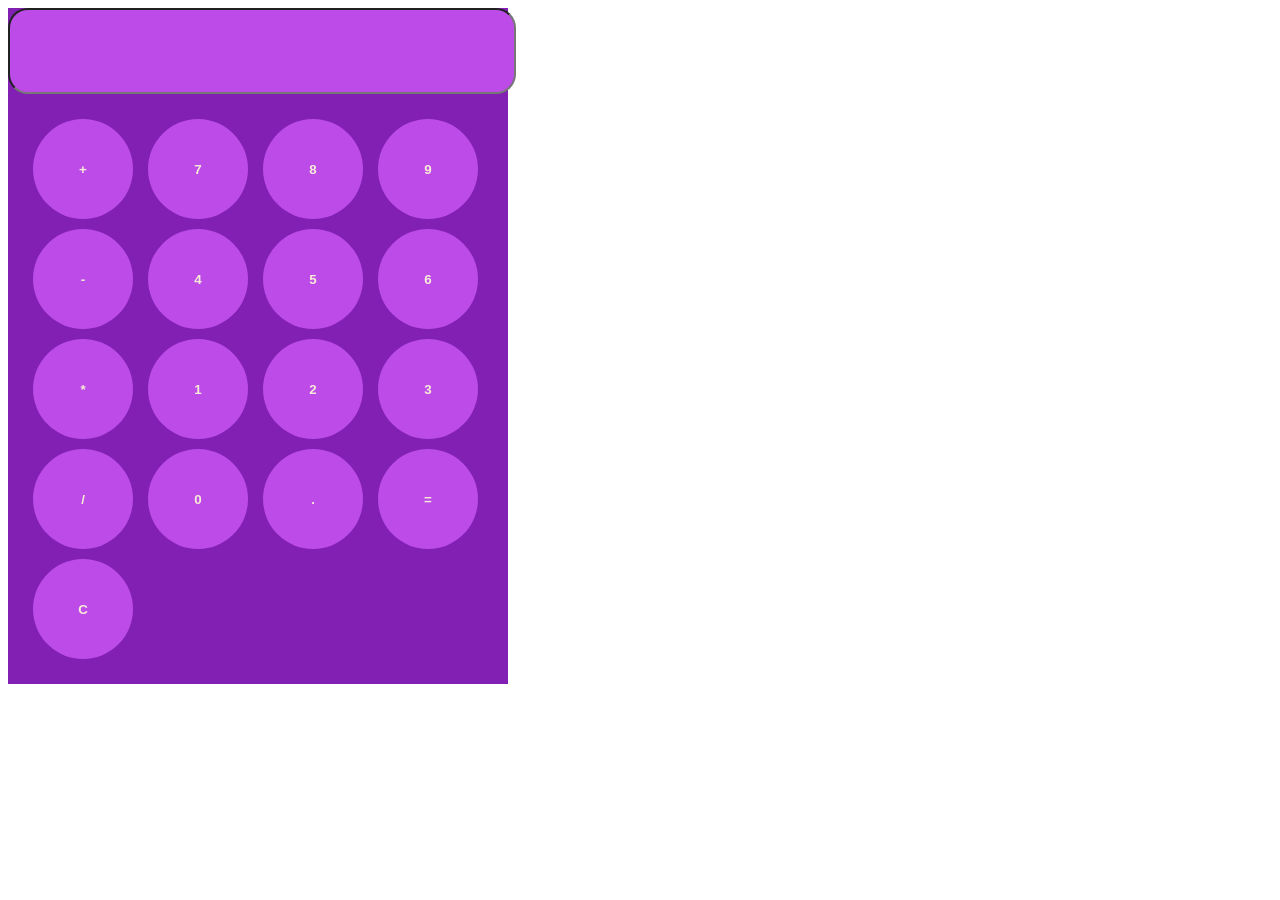
<file: Calculator/index.html>
<!DOCTYPE html>
<html lang="en">
<head>
    <meta charset="UTF-8">
    <meta name="viewport" content="width=device-width, initial-scale=1.0">
    <title>Document</title>
    <link rel="stylesheet" href="style.css"
</head>
<body>
    <div class="whole">
        <input readonly id="display">
        <div id="keys">
            <button onclick="appendtodisplay('+')">+</button>
            <button onclick="appendtodisplay('7')">7</button>
            <button onclick="appendtodisplay('8')">8</button>
            <button onclick="appendtodisplay('9')" >9</button>
            <button onclick="appendtodisplay('-')" >-</button>
            <button onclick="appendtodisplay('4')">4</button>
            <button onclick="appendtodisplay('5')">5</button>
            <button onclick="appendtodisplay('6')">6</button>
            <button onclick="appendtodisplay('*')">*</button>
            <button onclick="appendtodisplay('1')">1</button>
            <button onclick="appendtodisplay('2')">2</button>
            <button onclick="appendtodisplay('3')">3</button>
            <button onclick="appendtodisplay('/')">/</button>
            <button onclick="appendtodisplay('0')">0</button>
            <button onclick="appendtodisplay('.')">.</button>
            <button onclick="calculate()">=</button>
            <button onclinck="cleardisplay()">C</button>

        </div>

    </div>


    <script src="index.js"></script>
</body>
</html>
</file>
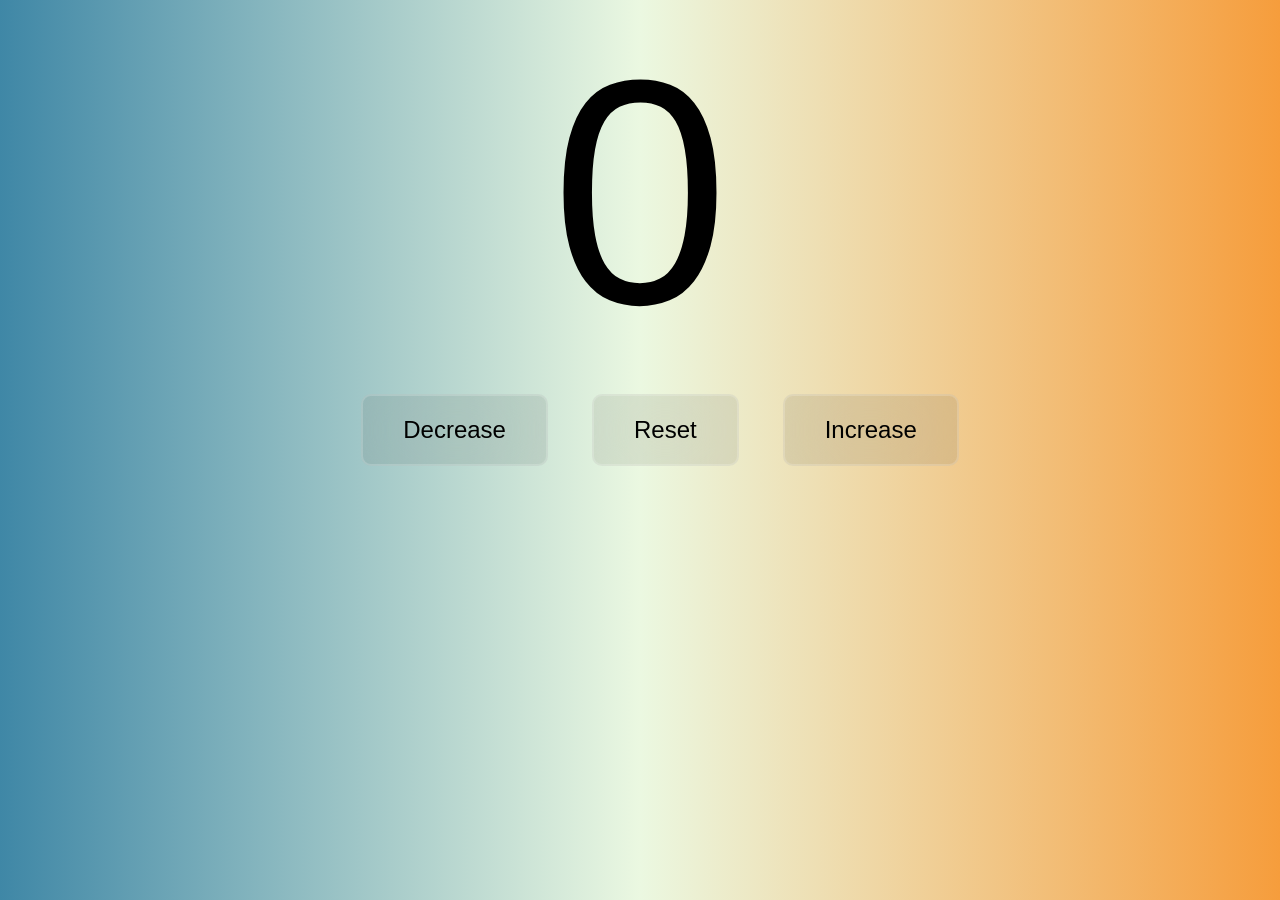
<file: counter-program/index.html>
<!DOCTYPE html>
<html lang="en">
<head>
    <meta charset="UTF-8">
    <meta name="viewport" content="width=device-width, initial-scale=1.0">
    <title>counter program</title>
</head>
<link rel="stylesheet" href="style.css">
<body class="body">
</div>
    <div class="whole">
        <label id="countlabel">0</label><br>
         <div id="btncont"> 
            <button id="decreasebtn" class="bttn"> Decrease</button>
            <button id="resetbtn" class="bttn"> Reset</button>
            <button id="increasebtn" class="bttn"> Increase</button>

        </div>
    </div>

    <script src="index.js"></script>
</body>
</html>
</file>
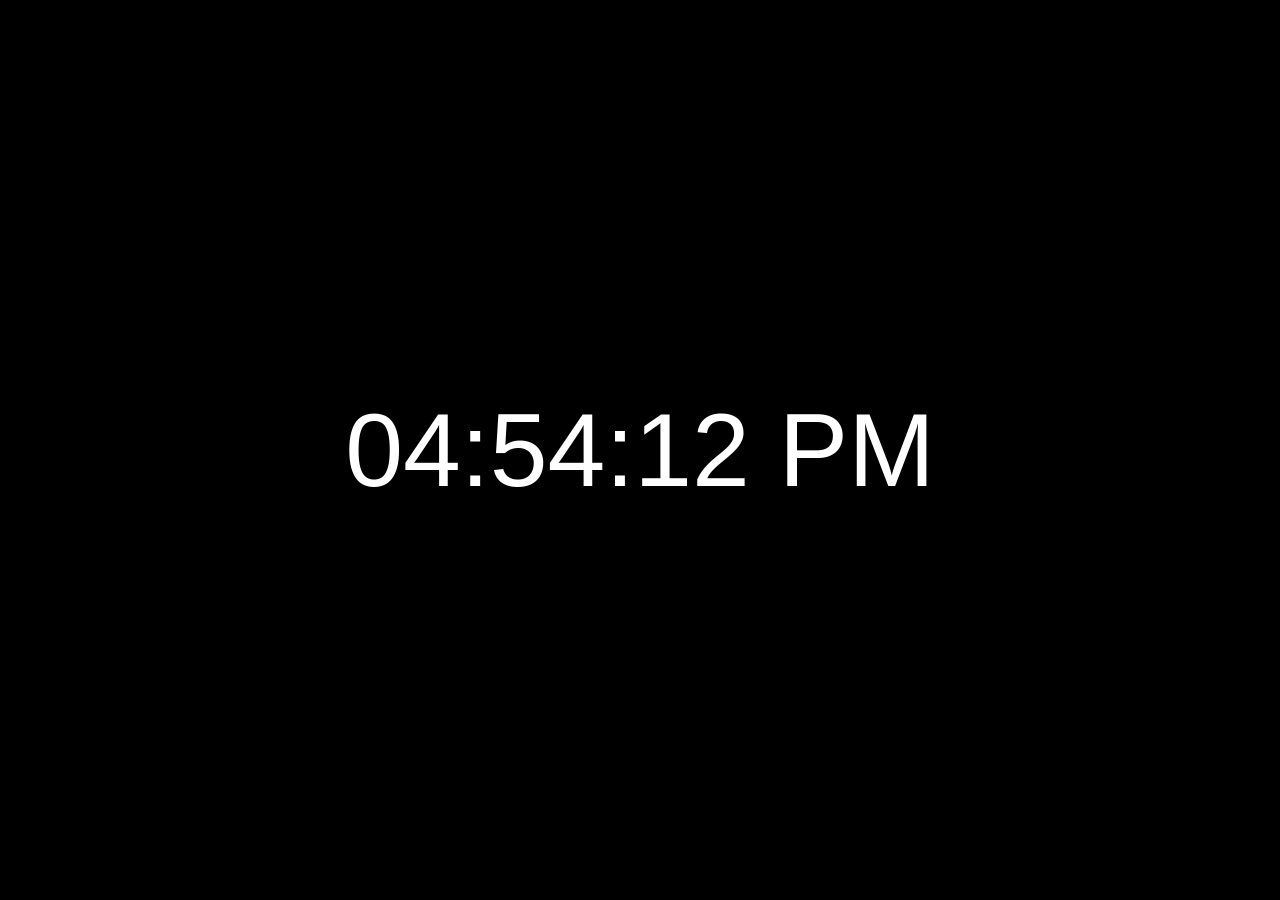
<file: Digital-clock/index.html>
<!DOCTYPE html>
<html lang="en">
  <head>
    <meta charset="UTF-8" />
    <meta name="viewport" content="width=device-width, initial-scale=1.0" />
    <title>Document</title>
    <link rel="stylesheet" href="style.css" />
  </head>
  <body>
    <div id="clockcont">
      <div id="clock">00:00:00</div>
    </div>
    <script src="index.js"></script>
  </body>
</html>
</file>
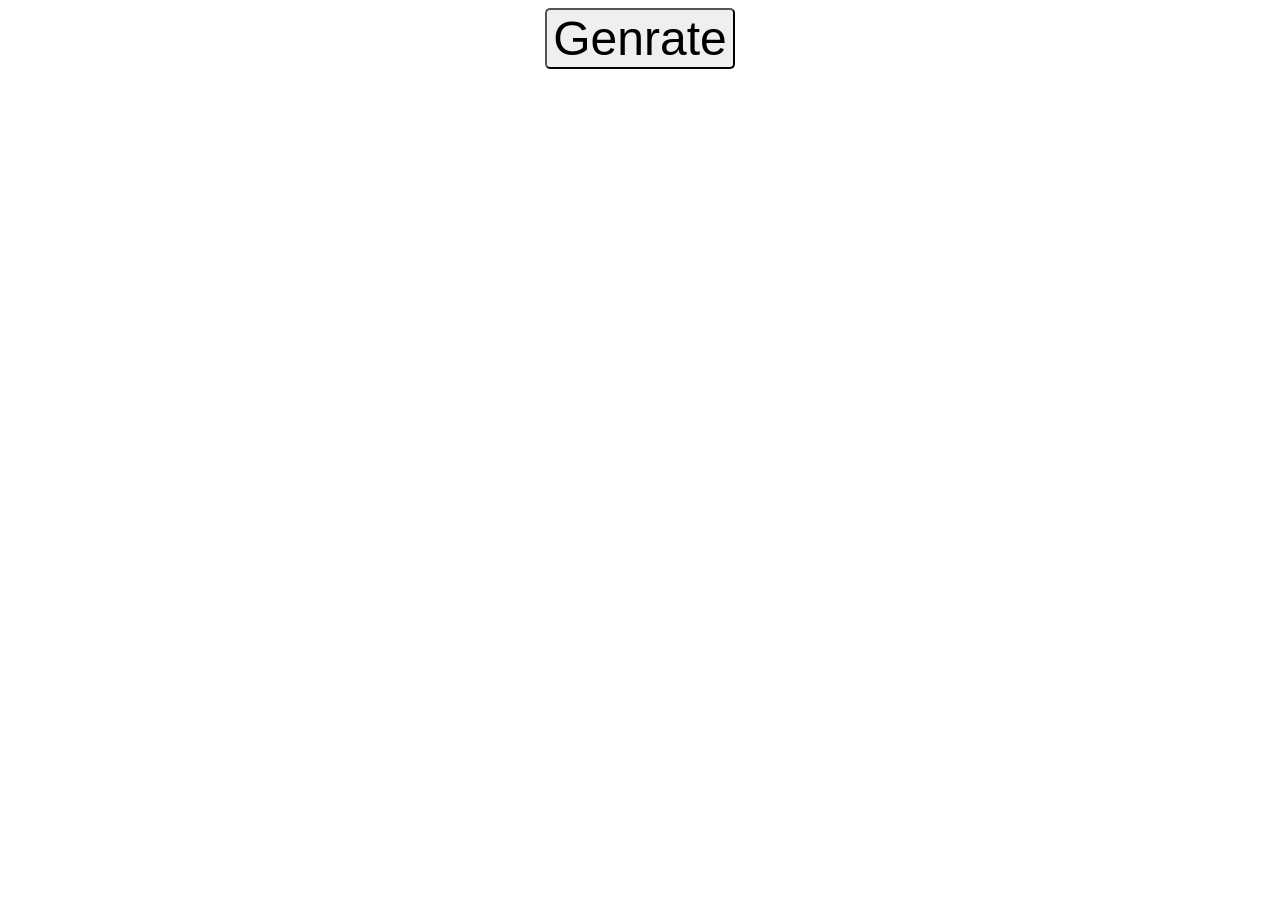
<file: random num genrator/index.html>
<!DOCTYPE html>
<html lang="en">
  <head>
    <meta charset="UTF-8" />
    <meta name="viewport" content="width=device-width, initial-scale=1.0" />
    <title>my website</title>
  </head>
  <link rel="stylesheet" href="style.css" />
  <body>
    <button id="bttn">Genrate</button><br />
    <label id="label1" class="lbl"></label>
    <label id="label2"class="lbl"></label>
    <label id="label3"class="lbl"></label>
    <script src="index.js"></script>
  </body>
</html>
</file>
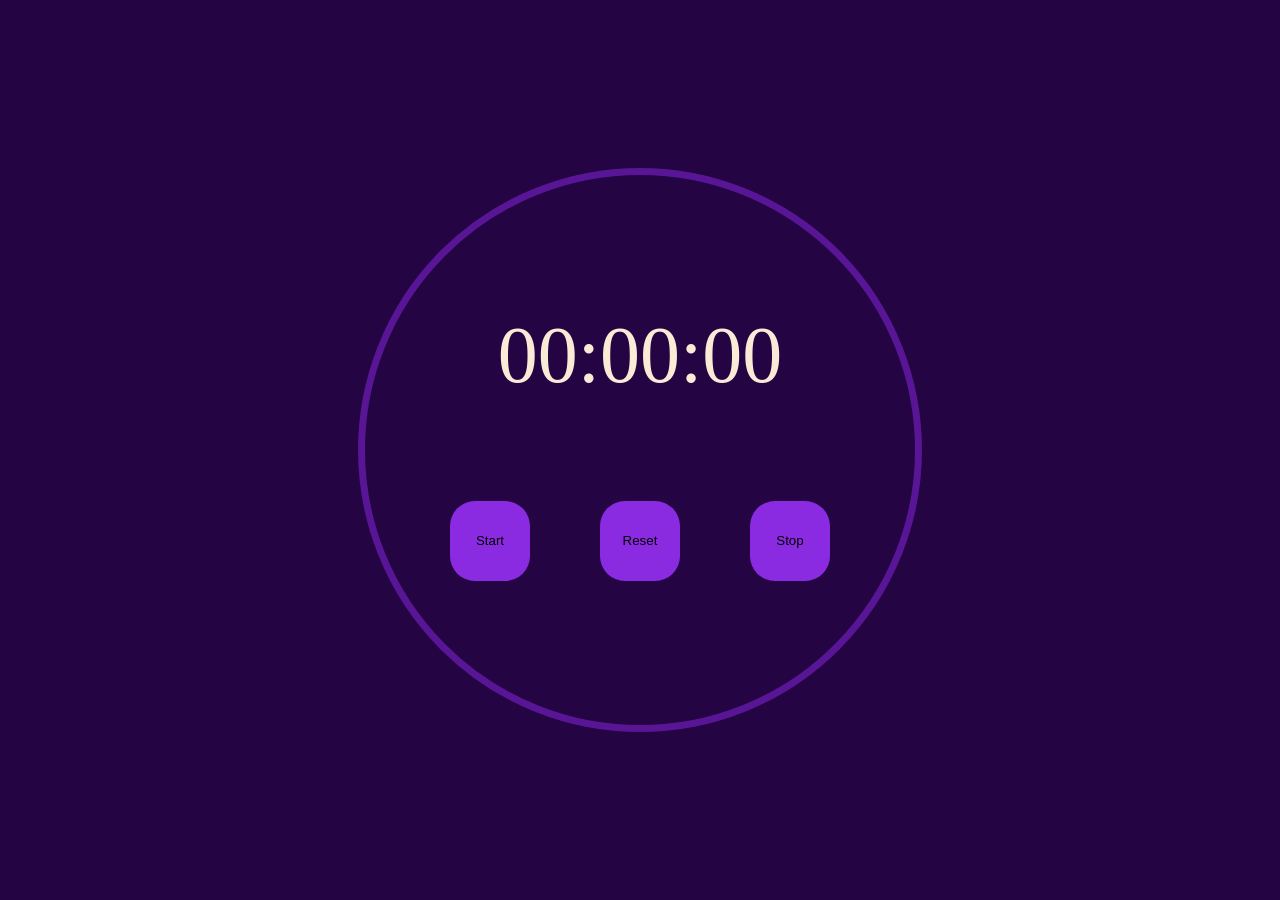
<file: Stopwatch/index.html>
<!DOCTYPE html>
<html lang="en">
<head>
    <meta charset="UTF-8">
    <meta name="viewport" content="width=device-width, initial-scale=1.0">
    <title>Document</title>
    <link rel="stylesheet" href="style.css">
</head>
<body>
<div class="main">
    <div class ="stopwatch">
        <div id="container">
            <div id="display">00:00:00</div>
        </div>
        <div id="controls">
            <button id="start" class="butn" onclick="start()">Start</button>
            <button id="reset" class="butn" onclick="reset()">Reset</button>
            <button id="stop" class="butn" onclick="stop()">Stop</button>

         </div>
    </div>
     
</div>

   
    <script src="index.js"></script>
</body>
</html>
</file>
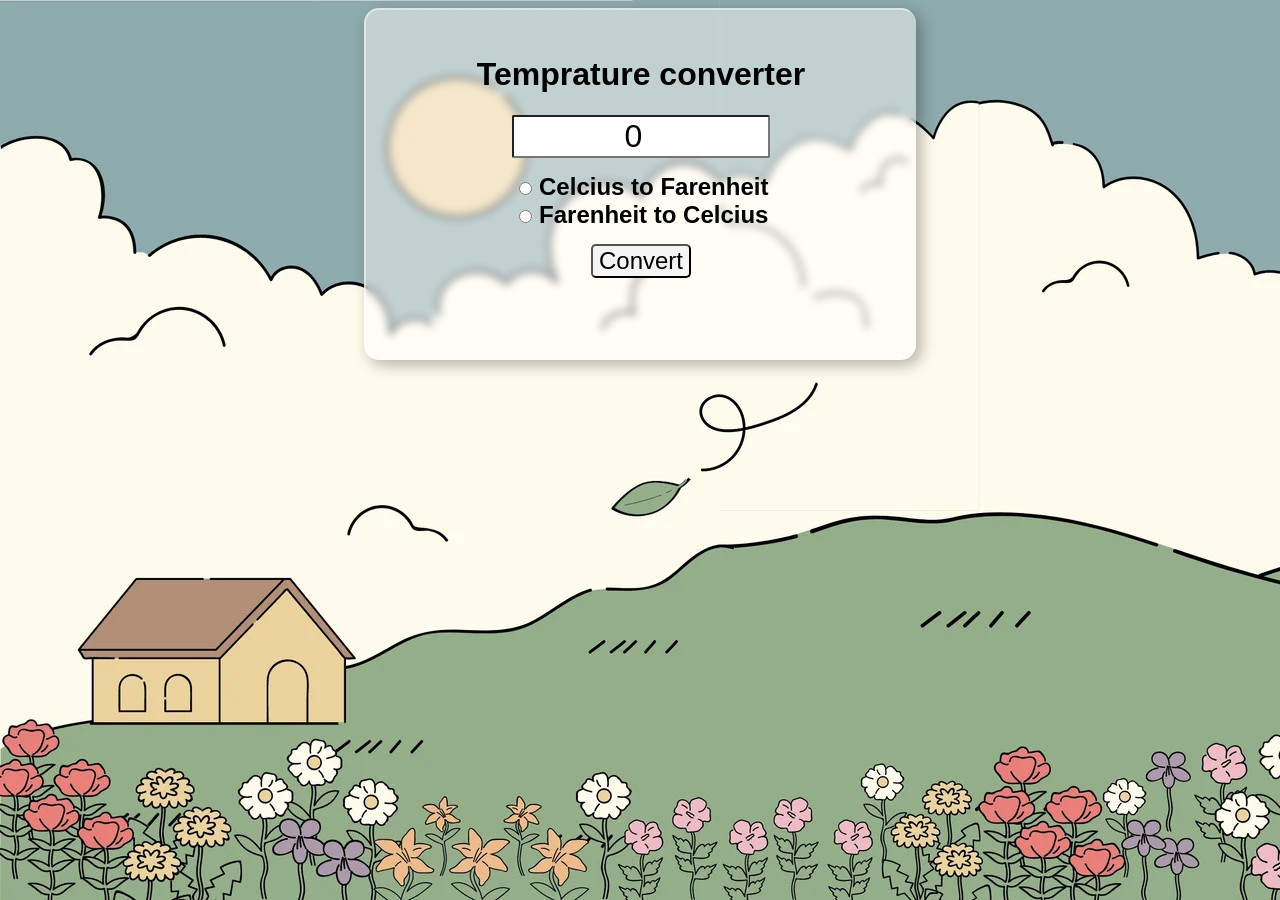
<file: Temperature-converter/index.html>
<!DOCTYPE html>
<html lang="en">
  <head>
    <meta charset="UTF-8" />
    <meta name="viewport" content="width=device-width, initial-scale=1.0" />
    <title>Document</title>
  </head>
  <link rel="stylesheet" href="style.css" />
  <body>
    <div class="div">
      <form>
        <h1>Temprature converter</h1>
        <input type="number" id="textbox" value="0" /><br />

        <input type="radio" id="tofa" name="unit" />
        <label for="tofa">Celcius to Farenheit</label><br />

        <input type="radio" id="toce" name="unit" />
        <label for="toce">Farenheit to Celcius</label><br />

        <button type="button" onclick="convert()">Convert</button>
        <p id="result"></p>
      </form>
    </div>
    <script src="index.js"></script>
  </body>
</html>
</file>
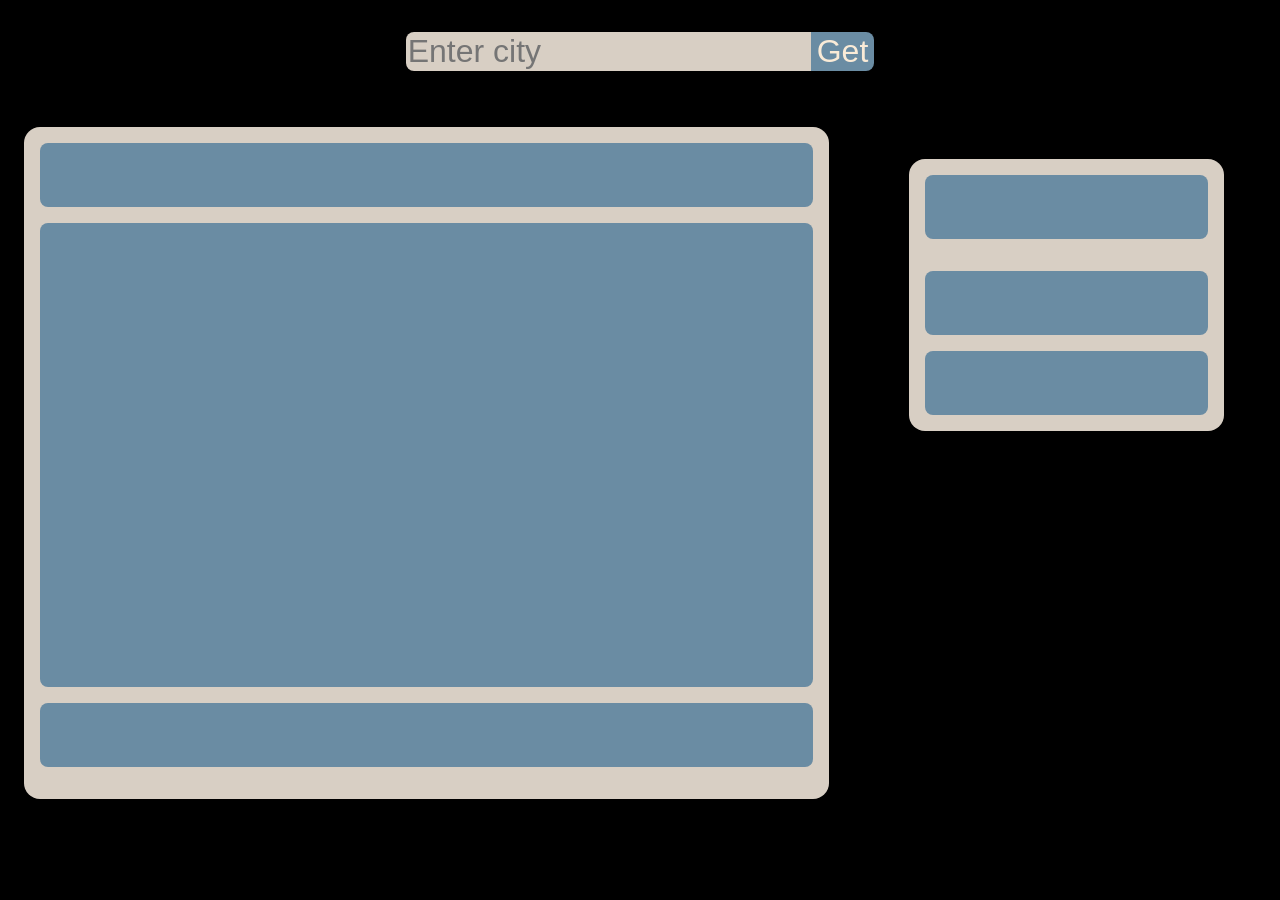
<file: weather-app/index.html>
<!DOCTYPE html>
<html lang="en">
<head>
    <meta charset="UTF-8">
    <meta name="viewport" content="width=device-width, initial-scale=1.0">
    <title>Document</title>
    <link rel="stylesheet" href="style.css">
</head>
<body>

    <form class="weatherform">
        <div class="searchdiv"><input type="text" class="cityinput" placeholder="Enter city">
        <button type="submit" class="butn">Get</button>    </form>                </div>



<div class="outmost" >
    <div class="second">
        <div class="left">
            <div class="desc"><p class="descdisplay"></p></div> 
            <div class="spline"><p class="emoji"></p></div>
            <div class="error"><p class="errordisplay"></p></div>
        </div>

        <div class="right">
            
                <div class="stuff" >
                <div class="card"><h1 class="citydisplay"></h1></div>
                <div class="card"><p class="tempdisplay"></p></div>
                <div class="card"> <p class="humiditydisplay"></p></div>
                </div>

        </div>
    </div>
</div>
    <script src="script.js"></script>
</body>
</html>
</file>
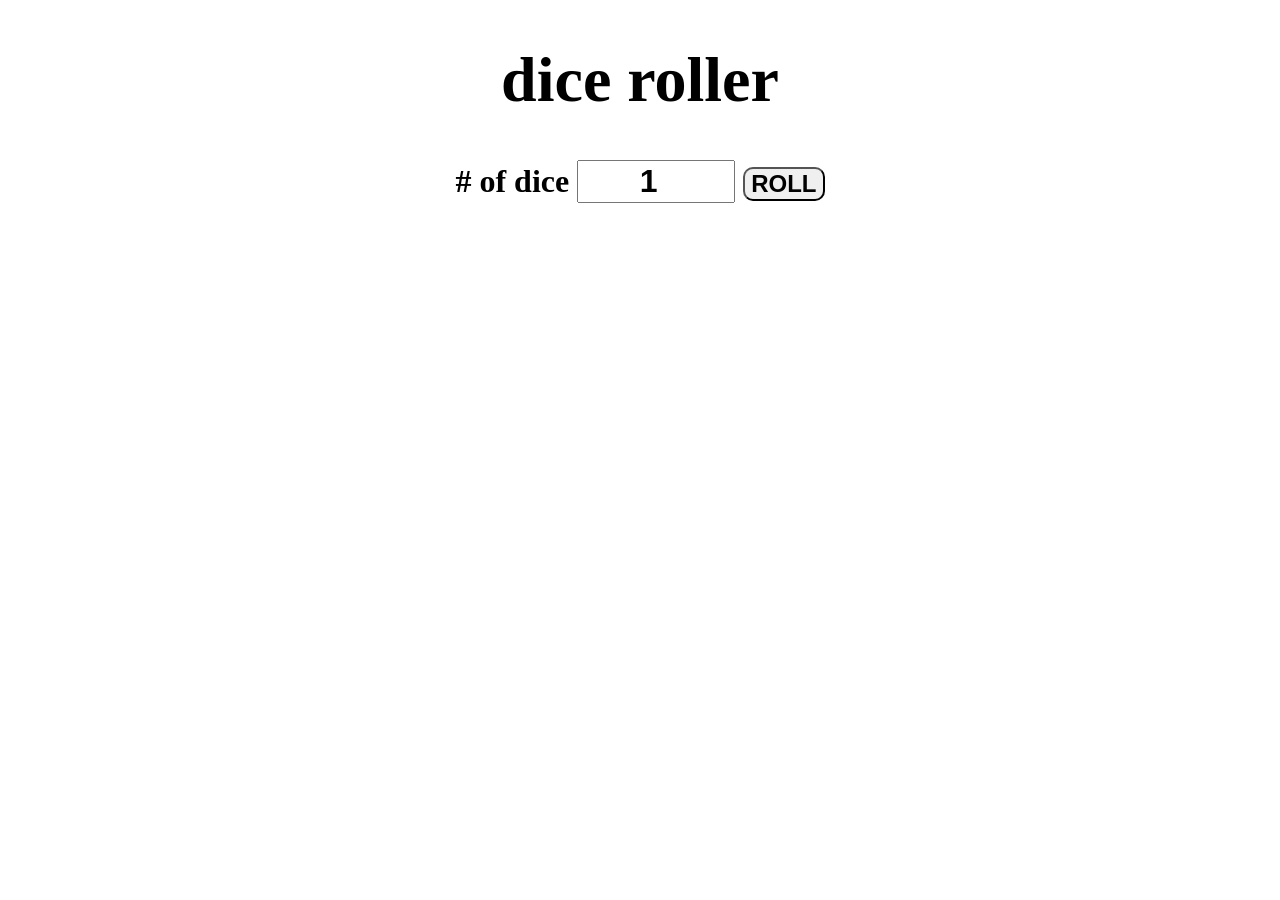
<file: Dice roller program/index1.html>
<!DOCTYPE html>
<html lang="en">
  <head>
    <meta charset="UTF-8" />
    <meta name="viewport" content="width=device-width, initial-scale=1.0" />
    <title>Document</title>

    <link rel="stylesheet" href="style.css" />
  </head>
  <body>
    <div id="container">
      <h1>dice roller</h1>
      <label> # of dice</label>
      <input type="number" value="1" min="1" id="numofdice" />
      <button onclick="rolldice()">ROLL</button>
      <div id="diceresult"></div>
      <div id="diceimages"></div>
      <div id="dicesum"></div>
    </div>

    <script src="index.js"></script>
  </body>
</html>
</file>
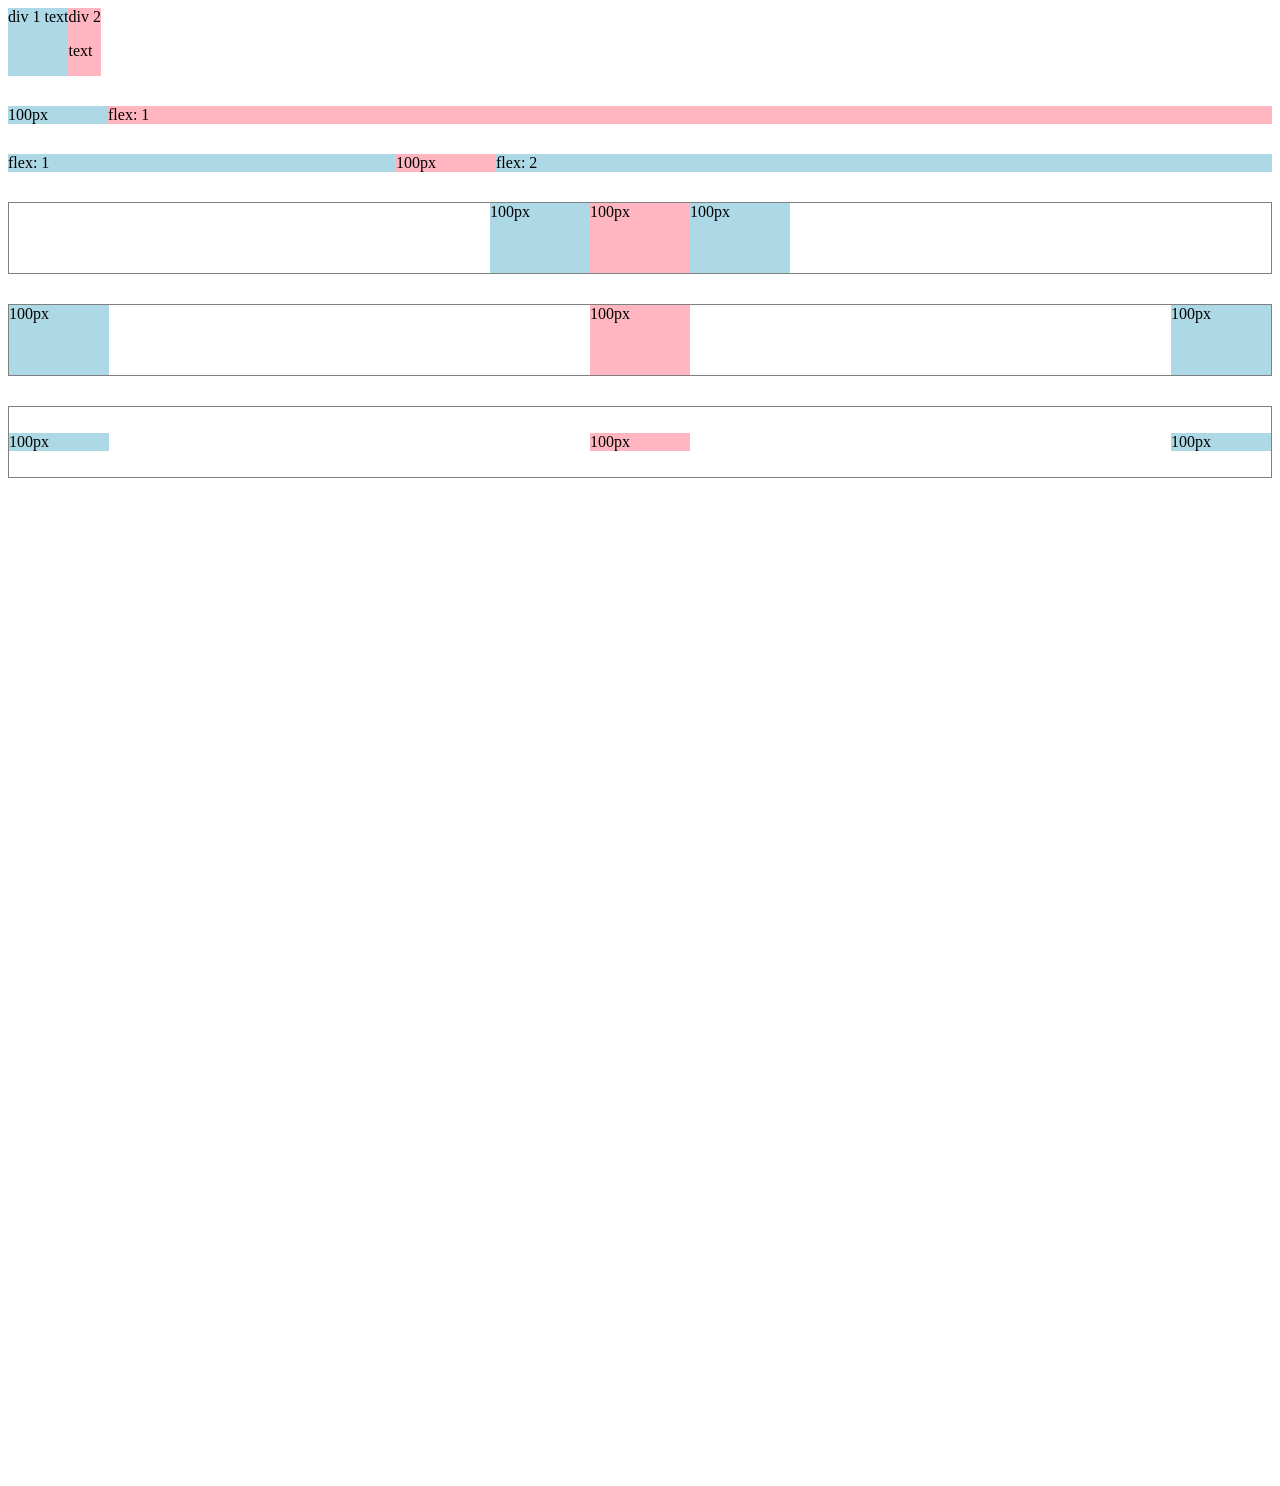
<file: web dev tests/flexbox.html>
<!DOCTYPE html>
<html>
  <head>
    <title>no</title>
  </head>

  <body style="padding-bottom: 1000px">
    <div style="display: flex; flex-direction: row">
      <div style="background-color: lightblue">div 1 text</div>
      <div style="background-color: lightpink">
        div 2
        <p>text</p>
      </div>
    </div>

    <div style="margin-top: 30px; display: flex; flex-direction: row">
      <div style="background-color: lightblue; width: 100px">100px</div>
      <div style="background-color: lightpink; flex: 1">flex: 1</div>
    </div>

    <div style="margin-top: 30px; display: flex; flex-direction: row">
      <div style="background-color: lightblue; flex: 1">flex: 1</div>
      <div style="background-color: lightpink; width: 100px">100px</div>
      <div style="background-color: lightblue; flex: 2">flex: 2</div>
    </div>

    <div
      style="
        margin-top: 30px;
        height: 70px;
        border-width: 1px;
        border-style: solid;
        border-color: gray;

        display: flex;
        flex-direction: row;
        justify-content: center;
      "
    >
      <div style="background-color: lightblue; width: 100px">100px</div>
      <div style="background-color: lightpink; width: 100px">100px</div>
      <div style="background-color: lightblue; width: 100px">100px</div>
    </div>

    <div
      style="
        margin-top: 30px;
        height: 70px;
        border-width: 1px;
        border-style: solid;
        border-color: gray;

        display: flex;
        flex-direction: row;
        justify-content: space-between;
      "
    >
      <div style="background-color: lightblue; width: 100px">100px</div>
      <div style="background-color: lightpink; width: 100px">100px</div>
      <div style="background-color: lightblue; width: 100px">100px</div>
    </div>

    <div
      style="
        margin-top: 30px;
        height: 70px;
        border-width: 1px;
        border-style: solid;
        border-color: gray;

        display: flex;
        flex-direction: row;
        justify-content: space-between;
        align-items: center;
      "
    >
      <div style="background-color: lightblue; width: 100px">100px</div>
      <div style="background-color: lightpink; width: 100px">100px</div>
      <div style="background-color: lightblue; width: 100px">100px</div>
    </div>
  </body>
</html>
</file>
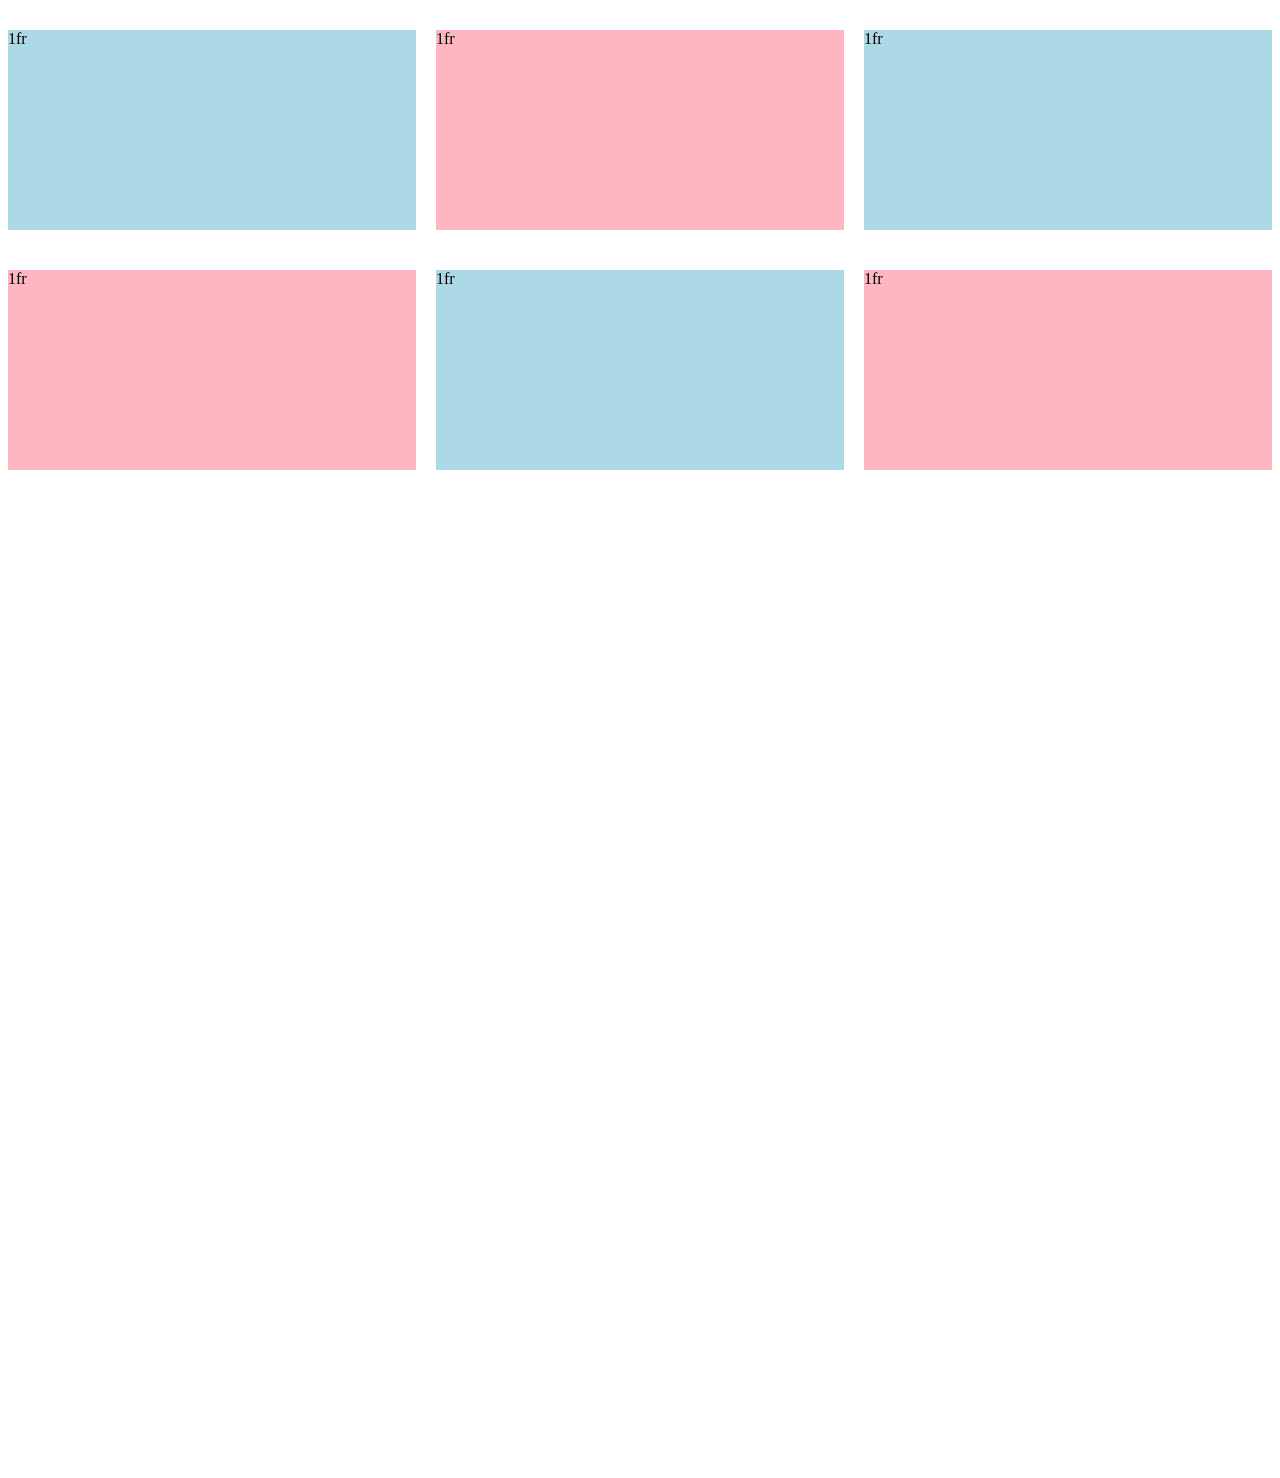
<file: web dev tests/grid prac.html>
<!DOCTYPE html>
<html>
    <head>
        <title>
            prac
        </title>
    </head>
    <body style="padding-bottom: 1000px;">
        <div style="
          margin-top: 30px;
          display: grid;
          grid-template-columns: 1fr 1fr 1fr;
          column-gap: 20px;
          row-gap: 40px;
        ">
          <div style="background-color: lightblue; height: 200px;">1fr</div>
          <div style="background-color: lightpink; height: 200px;">1fr</div>
          <div style="background-color: lightblue; height: 200px;">1fr</div>
          <div style="background-color: lightpink; height: 200px;">1fr</div>
          <div style="background-color: lightblue; height: 200px;">1fr</div>
          <div style="background-color: lightpink; height: 200px;">1fr</div>
        </div>
      </body>
    </html>
</file>
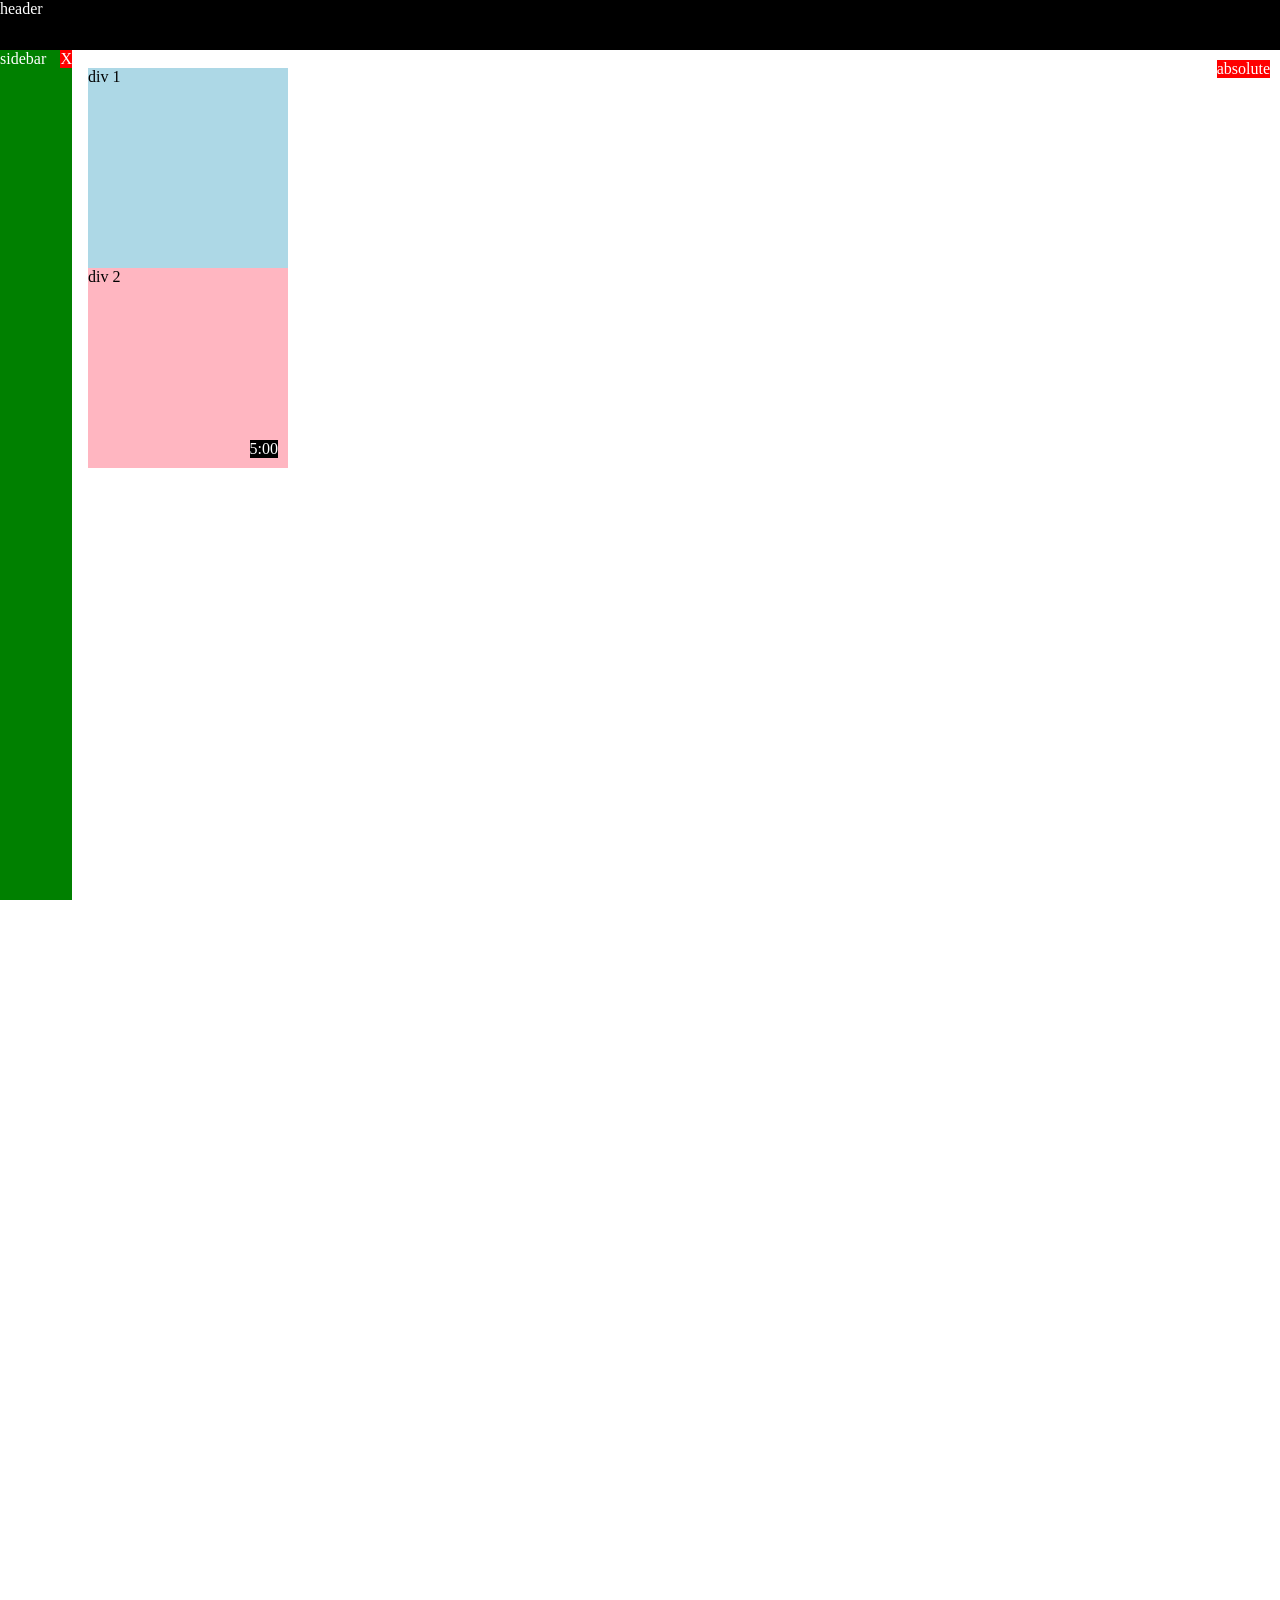
<file: web dev tests/position.html>
<!DOCTYPE html>
<html>
  <head>
    <title>Position Practice</title>
  </head>
  <body style="height: 3000px; padding-top: 60px; padding-left: 80px">
    <div
      style="
        background-color: black;
        color: white;
        position: fixed;
        top: 0;
        left: 0;
        right: 0;
        height: 50px;
        z-index: 100;
      "
    >
      header
    </div>

    <div
      style="
        background-color: green;
        color: white;
        position: fixed;
        left: 0;
        bottom: 0;
        top: 50px;
        width: 72px;
      "
    >
      sidebar
      <div
        style="
          position: absolute;
          background-color: red;
          color: white;
          top: 0;
          right: 0;
        "
      >
        X
      </div>
    </div>

    <div
      style="
        position: absolute;
        background-color: red;
        color: white;
        top: 60px;
        right: 10px;
      "
    >
      absolute
    </div>

    <div
      style="
        background-color: lightblue;
        height: 200px;
        width: 200px;
        position: static;
      "
    >
      div 1
    </div>
    <div
      style="
        background-color: lightpink;
        height: 200px;
        width: 200px;
        position: relative;
      "
    >
      div 2
      <div
        style="
          position: absolute;
          background-color: black;
          color: white;
          bottom: 10px;
          right: 10px;
        "
      >
        5:00
      </div>
    </div>
  </body>
</html>
</file>
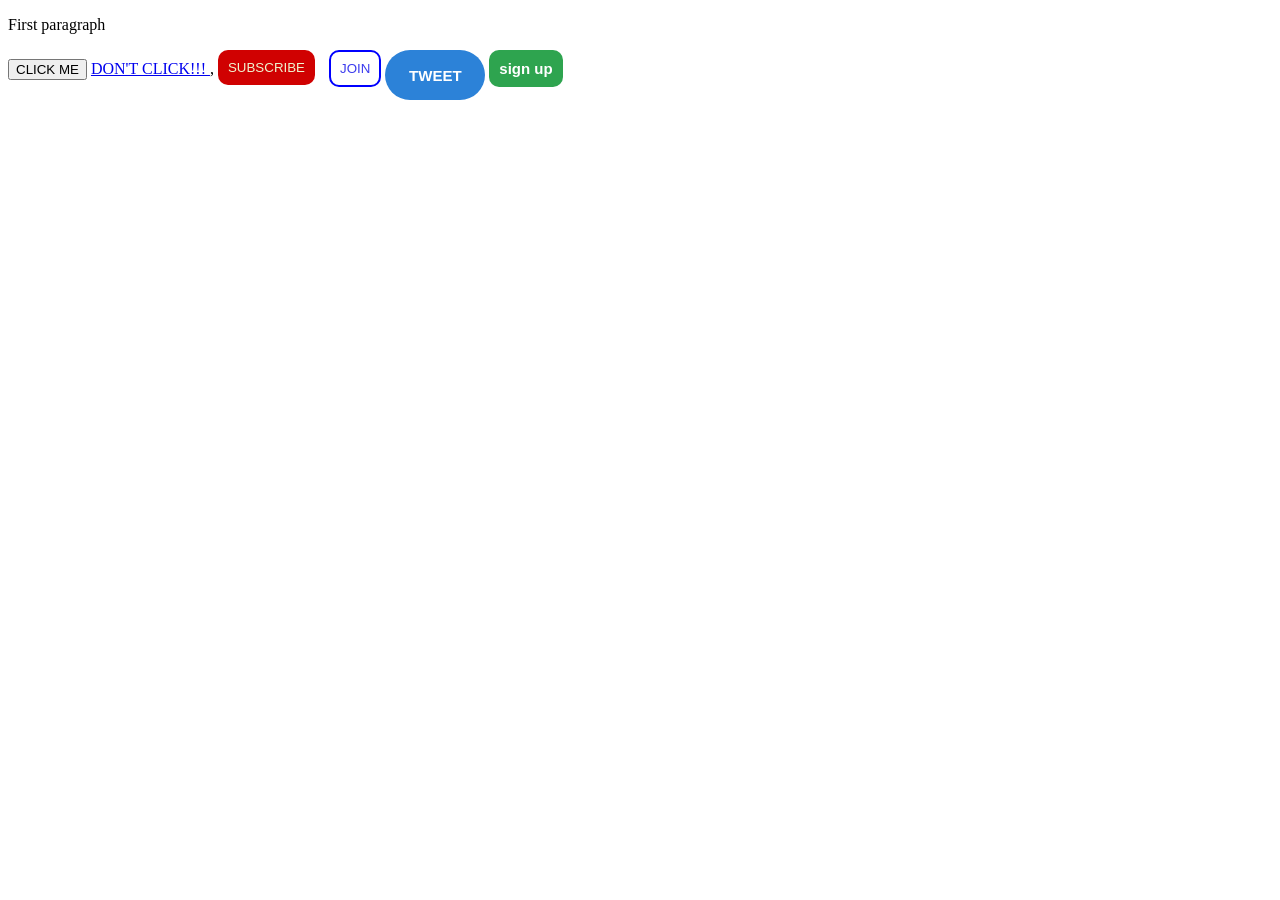
<file: web dev tests/test file.html>
<!DOCTYPE html>
<html>
  <head>
    <title>buttons</title>
  </head>
  <body>
    <p>First paragraph</p>

    <button>CLICK ME</button>

    <a href="https://www.youtube.com/watch?v=dQw4w9WgXcQ" target="">
      DON'T CLICK!!! </a
    >,

    <button class="sub">SUBSCRIBE</button>
    <button class="join">JOIN</button>
    <button class="twt">TWEET</button>
    <button class="sgn">sign up</button>
    <link rel="stylesheet" href="buttons.css" />
  </body>
</html>
</file>
<file: Calculator/style.css>
#keys{
    display: grid;
    grid-template-columns: repeat(4,1fr);
    gap: 10px;
    padding: 25px;
}
button{
    width: 100px;
    height: 100px;
    border-radius: 50px;
    background-color: rgb(188, 75, 232);
    -webkit-border-radius: 50px;
    -moz-border-radius: 50px;
    -ms-border-radius: 50px;
    -o-border-radius: 50px;
    color: antiquewhite;
    font-weight: 900;
    cursor: pointer;
    border:none;
}
.whole{
    background-color: rgb(130, 32, 179);
    max-width: 500px;
    overflow: none;
}
#display{
    color:black;
    background-color: rgb(188, 75, 232);
    width:100%;
    height:80px;
    border-radius: 20px;
    -webkit-border-radius: 20px;
    -moz-border-radius: 20px;
    -ms-border-radius: 20px;
    -o-border-radius: 20px;
}
</file>
<file: counter-program/style.css>
.body {
  background: linear-gradient(0.25turn, #3f87a6, #ebf8e1, #f69d3c);
}
#countlabel {
  display: block;
  text-align: center;
  font-size: 20em;
  font-family: Helvetica;
  z-index: 1000;
}
#btncont {
  text-align: center;
}
.bttn {
  padding: 20px 40px;
  margin-left: 40px;
  font-size: 1.5em;
  color: rgb(0, 0, 0);
  background-color: linear-gradient(
    135deg,
    rgba(255, 255, 255, 0.1),
    rgba(255, 255, 255, 0)
  );
  -webkit-backdrop-filter: blur(10px);
  border-radius: 10px;
  border: 2px solid rgba(255, 255, 255, 0.18);
  cursor: pointer;
  transition: background-color, box-shadow 0.3s;
  -webkit-transition: background-color, box-shadow 0.3s;
  -moz-transition: background-color, box-shadow 0.3s;
  -ms-transition: background-color, box-shadow 0.3s;
  -o-transition: background-color, box-shadow 0.3s;
  -webkit-border-radius: 10px;
  -moz-border-radius: 10px;
  -ms-border-radius: 10px;
  -o-border-radius: 10px;
  /* other styles */
  background: rgba(39, 39, 39, 0.1);
  backdrop-filter: blur(60px);
  /* fallback for old browsers */
  -webkit-backdrop-filter: blur(60px);
}
.bttn:hover {
  box-shadow: 0 8px 32px 0 rgba(0, 0, 0, 0.37);
}
</file>
<file: Digital-clock/style.css>
body {
  background-color: black;
  color: white;
  margin: 0;
}
#clockcont {
  display: flex;
  justify-content: center;
  align-items: center;
  height: 100vh;
}
#clock {
  font-size: 6.5rem;
  font-family: "Franklin Gothic Medium", "Arial Narrow", Arial, sans-serif;
  text-align: center;
}
</file>
<file: random num genrator/style.css>
body {
  text-align: center;
}

#bttn {
  font-size: 3em;
  padding: 5px, 5px;
  border-radius: 5px;
  -webkit-border-radius: 5px;
  -moz-border-radius: 5px;
  -ms-border-radius: 5px;
  -o-border-radius: 5px;
  transition: background-color 0.15s;
  -webkit-transition: background-color 0.15s;
  -moz-transition: background-color 0.15s;
  -ms-transition: background-color 0.15s;
  -o-transition: background-color 0.15s;
}

#label {
  font-size: 3em;
}
</file>
<file: Stopwatch/style.css>
body{
    background-color: rgb(36, 4, 66);
    color: antiquewhite;
    margin: 0;
    display: flex;
    align-items: center;
    justify-content: center;
    height:100vh;
}
.main{
    border-color: rgb(88, 22, 151);
    height: 550px;
    width:550px;
    display: flex;
    align-items: center;
    justify-content: center;
    border-radius: 2000px;
    -webkit-border-radius: 2000px;
    -moz-border-radius: 2000px;
    -ms-border-radius: 2000px;
    -o-border-radius: 2000px;
    border-style: solid;
    border-width: 7px;
}
.stopwatch{
    display: flex;
    flex-direction: column;
    align-items: center;
}
#display{
    font-size: 5rem;
   padding:10px 0px 80px 0px;
}
.butn{
    height:80px;
    width: 80px;
    margin: 20px;
    background-color: blueviolet;
    border-style: none;
    border-radius: 25px;
    -webkit-border-radius: 25px;
    -moz-border-radius: 25px;
    -ms-border-radius: 25px;
    -o-border-radius: 25px;
    cursor: pointer;

}
.butn:hover{
    background-color: rgb(207, 85, 85);
     box-shadow: 0 8px 32px 0 rgba(137, 9, 156, 0.37);
}
#controls{
    display: flex;
    justify-content: center;
    align-items: center;
    gap: 30px;
}
</file>
<file: Temperature-converter/style.css>
body {
  font-family: Arial, Helvetica, sans-serif;
  background-image: url(wall.jpg);
}
form {
  text-align: center;
  background: #ffffff75;
  width: 500px;
  height: 300px;
  border-top: 2px solid #ffffff75;
  border-left: 2px solid #ffffff75;
  border-radius: 15px;
  -webkit-border-radius: 15px;
  -moz-border-radius: 15px;
  -ms-border-radius: 15px;
  -o-border-radius: 15px;
  backdrop-filter: blur(4px);
  overflow: hidden;
  padding: 25px;
  box-shadow: 5px 5px 15px hsla(0, 0%, 0%, 0.293);
}
#textbox {
  width: 50%;
  text-align: center;
  font-size: 2em;
  border-radius: 2px;
  -webkit-border-radius: 2px;
  -moz-border-radius: 2px;
  -ms-border-radius: 2px;
  -o-border-radius: 2px;
  margin-bottom: 15px;
}
.div {
  display: flex;
  justify-content: center;
  align-items: center;
}
label {
  font-size: 1.5em;
  font-weight: bold;
}
button {
  margin-top: 15px;
  background-color: whitesmoke;
  font-size: 1.5em;
  padding: 10px, 15px;
  border-radius: 5px;
  -webkit-border-radius: 5px;
  -moz-border-radius: 5px;
  -ms-border-radius: 5px;
  -o-border-radius: 5px;
  cursor: pointer;
}
button:hover {
  background-color: rgb(241, 234, 234);
}
#result {
  font-size: 1.75em;
  font-weight: bold;
}
</file>
<file: weather-app/style.css>
body {
  margin: 0;
  color: antiquewhite;
  background-color: black;
  font-family: Arial, Helvetica, sans-serif;
  font-weight: bold;
}
.second {
  display: grid;
  grid-template-columns: 2fr 1fr;
}
.right {
  margin: 24px;
  padding: 32px;
  display: flex;
  flex-direction: column;
  justify-content: space-between;
}
.searchdiv {
  display: flex;
  align-items: center;
  justify-content: center;
  margin: 32px;
}
.cityinput {
  font-size: 2rem;
  background-color: #d8cfc4;
  color: #6a8ca3;
  border: none;
  border-top-left-radius: 8px;
  border-bottom-left-radius: 8px;
}
.butn {
  font-size: 2rem;
  background-color: #6a8ca3;
  color: antiquewhite;
  border: none;
  border-top-right-radius: 8px;
  border-bottom-right-radius: 8px;
  cursor: pointer;
}
.butn:hover {
  background-color: #4e6676;
}
.stuff {
  background-color: #d8cfc4;
  height: 16rem;
  display: grid;
  grid-template-rows: 2fr 1fr 1fr;
  font-size: 1rem;
  border-radius: 16px;
  -webkit-border-radius: 16px;
  -moz-border-radius: 16px;
  -ms-border-radius: 16px;
  -o-border-radius: 16px;
  padding: 8px;
}
.citydisplay,
.tempdisplay,
.humiditydisplay {
  min-height: 4rem; /* or use height: 4rem; if you want fixed */
  text-align: center;
  border-radius: 8px;
  background-color: #6a8ca3;
  margin: 8px;
}

.left {
  margin: 24px;
  border-radius: 16px;
  padding: 16px 16px;
  background-color: #d8cfc4;
  height: 40rem;
  color: #d8cfc4;
  display: grid;
  grid-template-rows: 1fr 6fr 1fr;
  -webkit-border-radius: 16px;
  -moz-border-radius: 16px;
  -ms-border-radius: 16px;
  -o-border-radius: 16px;
}

.desc {
  text-align: center;
  background-color: #6a8ca3;
  margin-bottom: 16px;
  font-size: 1.5rem;
  border-radius: 8px;
  -webkit-border-radius: 8px;
  -moz-border-radius: 8px;
  -ms-border-radius: 8px;
  -o-border-radius: 8px;
}
.spline {
  text-align: center;
  background-color: #6a8ca3;
  margin-bottom: 16px;
  border-radius: 8px;
  -webkit-border-radius: 8px;
  -moz-border-radius: 8px;
  -ms-border-radius: 8px;
  -o-border-radius: 8px;
}
.error {
  text-align: center;
  background-color: #6a8ca3;
  margin-bottom: 16px;
  font-size: 1.5rem;
  border-radius: 8px;
  -webkit-border-radius: 8px;
  -moz-border-radius: 8px;
  -ms-border-radius: 8px;
  -o-border-radius: 8px;
}
</file>
<file: Dice roller program/style.css>
#container {
  font-family: Cambria, Cochin, Georgia, Times, "Times New Roman", serif;
  text-align: center;
  font-size: 2rem;
  font-weight: 700;
}
button {
  font-size: 1.5rem;
  padding: 10px, 15px;
  border-radius: 10px;
  -webkit-border-radius: 10px;
  -moz-border-radius: 10px;
  -ms-border-radius: 10px;
  -o-border-radius: 10px;
  font-weight: bold;
  cursor: pointer;
}
input {
  font-size: 2rem;
  width: 150px;
  text-align: center;
  font-weight: bold;
}
#diceresult {
  margin: 25px;
}
#diceimages img {
  width: 60px;
  height: 60px;
  margin: 5px;
}
</file>
<file: web dev tests/buttons.css>
.sub {
  background-color: rgb(208, 1, 1);
  color: rgb(238, 243, 207);
  border: none;
  padding-left: 10px;
  padding-right: 10px;
  padding-top: 10px;
  padding-bottom: 10px;
  border-radius: 10px;
  cursor: pointer;
  margin-right: 10px;
  transition: opacity 0.15s;
  vertical-align: top;
}
.sub:hover {
  opacity: 0.75;
}
.sub:active {
  opacity: 0.5;
}

.join {
  background-color: white;
  color: rgb(60, 60, 238);
  border-color: blue;
  padding-left: 9px;
  padding-right: 9px;
  padding-top: 9px;
  padding-bottom: 9px;
  border-style: solid;
  border-width: 2px;
  border-radius: 10px;
  vertical-align: top;
  cursor: pointer;
  transition: color 0.3s, background-color 0.3s;
}

.join:hover {
  background-color: blue;
  color: white;
}
.join:active {
  opacity: 0.5;
}

.twt {
  background-color: rgb(44, 130, 216);
  color: white;
  border: none;
  height: 50px;
  width: 100px;
  font-weight: bold;
  font-size: 15px;
  cursor: pointer;
  border-radius: 25px;
  vertical-align: top;
  margin-bottom: 10px;
  transition: box-shadow 0.3s, background-color 0.3s;
}
.twt:hover {
  box-shadow: 10px 10px 10px rgba(0, 0, 0, 0.15);
  background-color: rgba(54, 110, 216, 10);
}

.sgn {
  background-color: rgb(46, 164, 79);
  color: white;
  border: none;
  font-weight: bold;
  font-size: 15px;
  cursor: pointer;
  border-radius: 10px;
  padding-left: 10px;
  padding-right: 10px;
  padding-top: 10px;
  padding-bottom: 10px;
}
</file>
